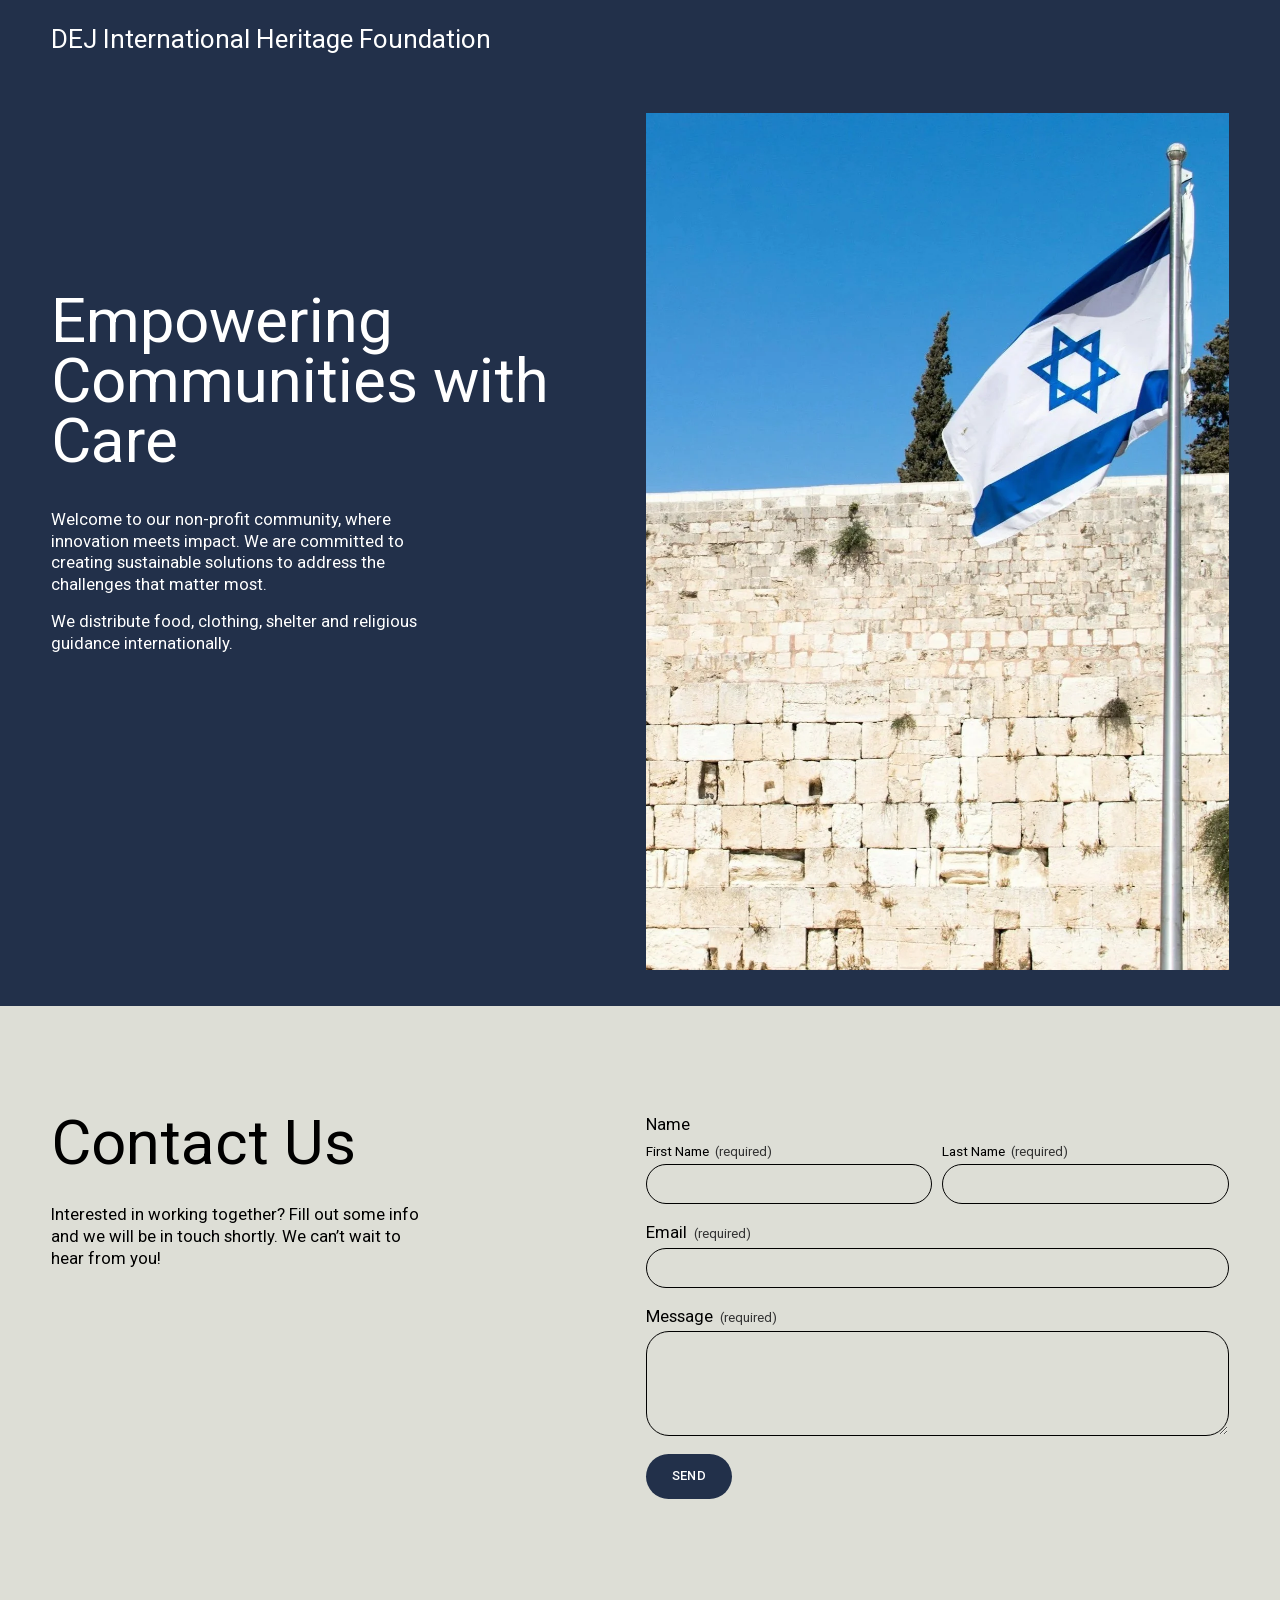
<file: docs/index.html>
<!doctype html>
<html lang="en">
<head>
  <meta charset="utf-8">
  <meta name="viewport" content="width=device-width, initial-scale=1">
  <meta name="description" content="DEJ International Heritage Foundation is dedicated to empowering communities worldwide through charitable programs including food, clothing, shelter, and religious support.">
  <title>DEJ International Heritage Foundation | Join Us in Making a Difference</title>
  <link rel="stylesheet" href="assets/site.css">
  <script src="assets/contact.js" defer></script>
</head>
<body>
  <header class="site-header">
    <div class="layout">
      <a class="skip" href="#page">Skip to Content</a>
      <a class="site-title" href="./">DEJ International Heritage Foundation</a>
    </div>
  </header>
  <main id="page" tabindex="-1">
    <section class="hero" aria-labelledby="mission">
      <div class="layout columns">
        <div class="hero-copy">
          <h1 id="mission">Empowering Communities with Care</h1>
          <p>Welcome to our non-profit community, where innovation meets impact. We are committed to creating sustainable solutions to address the challenges that matter most.</p>
          <p>We distribute food, clothing, shelter and religious guidance internationally.</p>
        </div>
        <img class="hero-photo" src="assets/israeli-flag.webp" alt="Israeli flag flying on a pole against a background of stone wall and clear blue sky." width="1250" height="1667">
      </div>
    </section>
    <section class="contact" aria-labelledby="contact">
      <div class="layout columns">
        <div class="contact-copy">
          <h2 id="contact">Contact Us</h2>
          <p>Interested in working together? Fill out some info and we will be in touch shortly. We can’t wait to hear from you!</p>
        </div>
        <form id="contact-form" method="post" data-endpoint="https://formspree.io/f/xqpqwvvg">
          <fieldset>
            <legend>Name</legend>
            <div class="names">
              <label>First Name <small>(required)</small><input name="first_name" autocomplete="given-name" required></label>
              <label>Last Name <small>(required)</small><input name="last_name" autocomplete="family-name" required></label>
            </div>
          </fieldset>
          <label>Email <small>(required)</small><input type="email" name="email" autocomplete="email" required></label>
          <label>Message <small>(required)</small><textarea name="message" rows="4" required></textarea></label>
          <button type="submit" disabled>Send</button>
          <p id="form-status" class="form-status" role="status"></p>
          <noscript>Contact form submission requires JavaScript.</noscript>
        </form>
      </div>
    </section>
  </main>
</body>
</html>
</file>
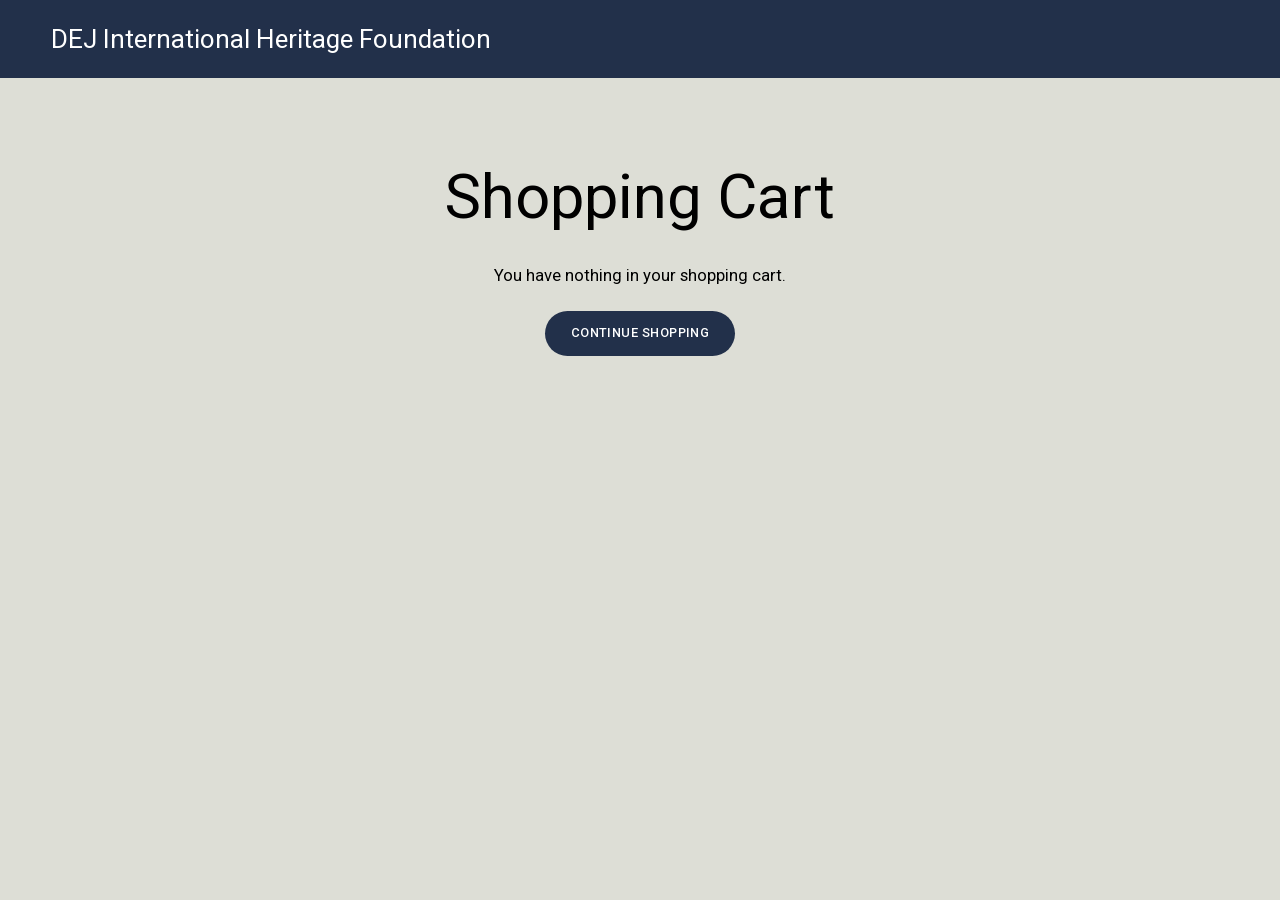
<file: docs/cart/index.html>
<!doctype html>
<html lang="en">
<head>
  <meta charset="utf-8">
  <meta name="viewport" content="width=device-width, initial-scale=1">
  <meta name="robots" content="noindex">
  <title>DEJ International Heritage Foundation</title>
  <link rel="stylesheet" href="../assets/site.css">
</head>
<body>
  <header class="site-header">
    <div class="layout">
      <a class="skip" href="#page">Skip to Content</a>
      <a class="site-title" href="../">DEJ International Heritage Foundation</a>
    </div>
  </header>
  <main id="page" class="layout cart-page" tabindex="-1">
    <h1 style="margin-inline:auto">Shopping Cart</h1>
    <p>You have nothing in your shopping cart.</p>
    <a class="button" href="../">Continue Shopping</a>
  </main>
</body>
</html>
</file>
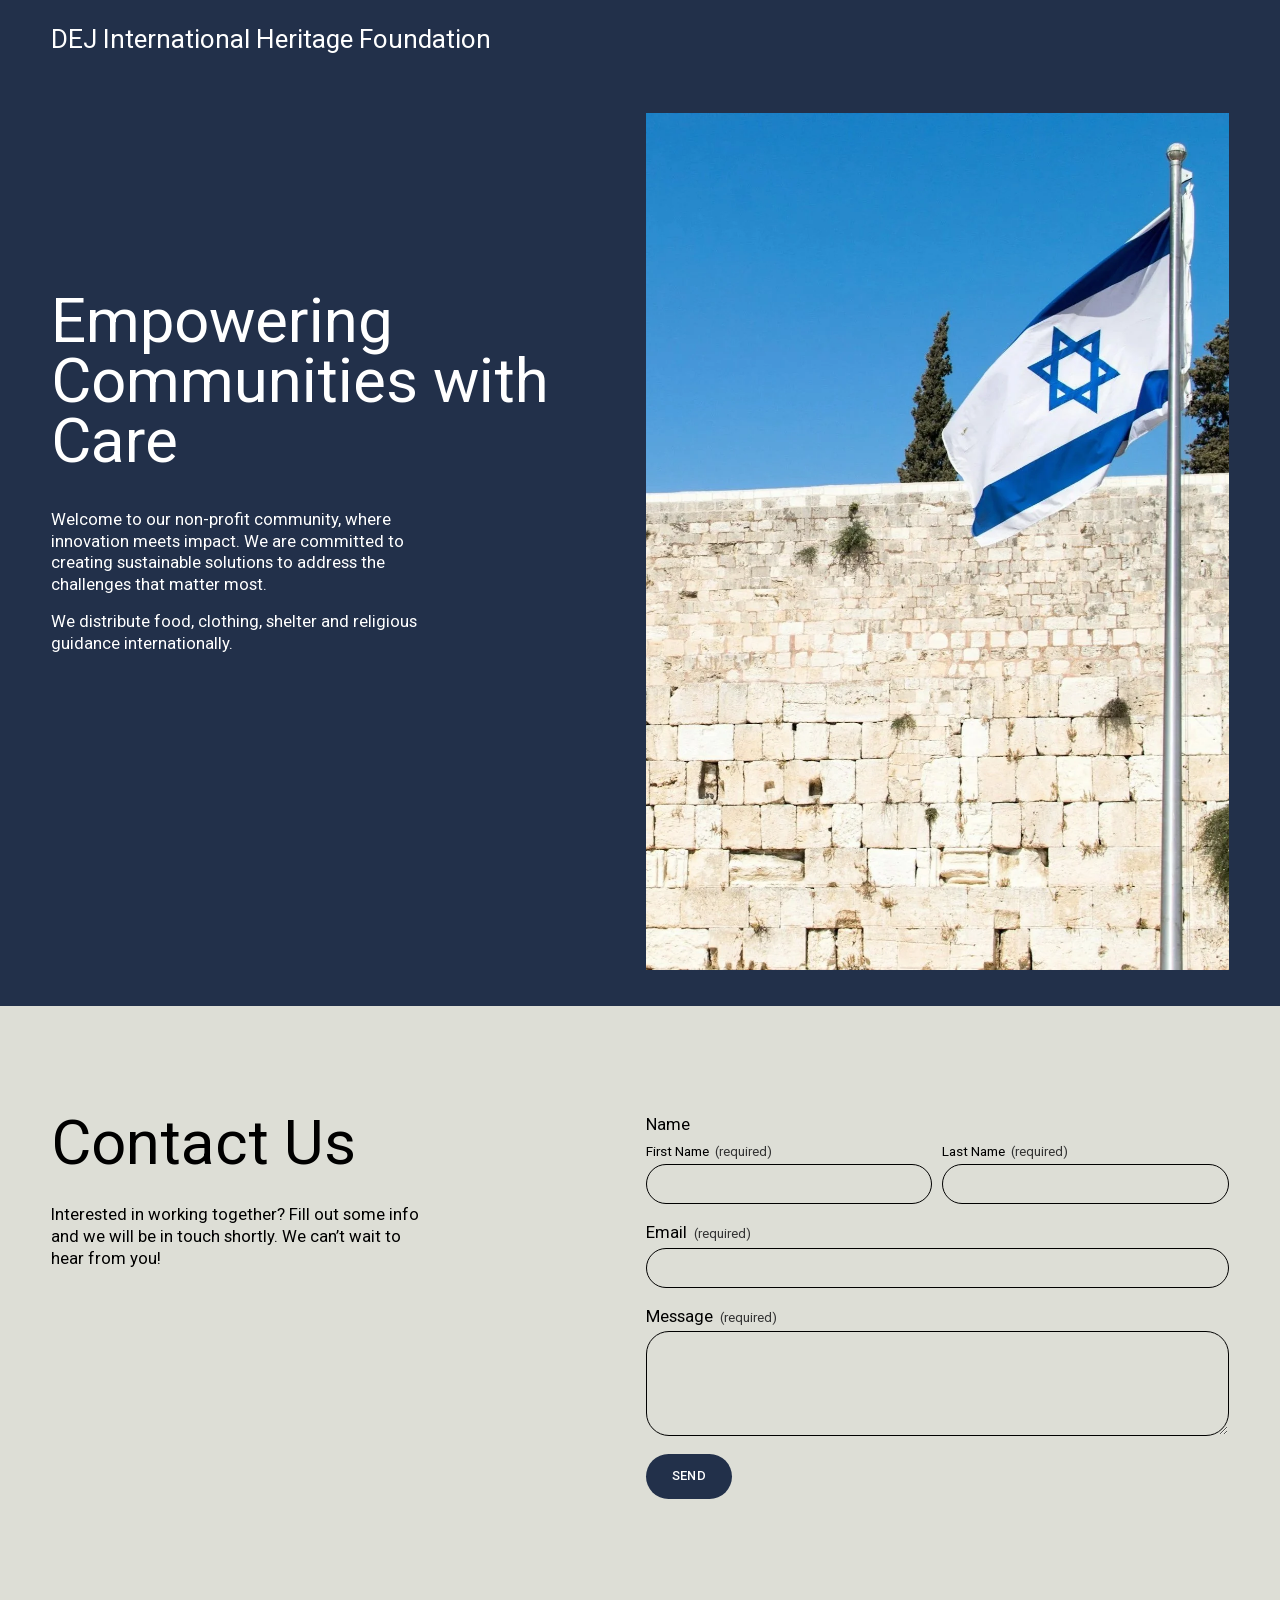
<file: docs/home/index.html>
<!doctype html>
<html lang="en">
<head>
  <meta charset="utf-8">
  <meta name="viewport" content="width=device-width, initial-scale=1">
  <meta name="description" content="DEJ International Heritage Foundation is dedicated to empowering communities worldwide through charitable programs including food, clothing, shelter, and religious support.">
  <title>DEJ International Heritage Foundation | Join Us in Making a Difference</title>
  <link rel="canonical" href="../">
  <link rel="stylesheet" href="../assets/site.css">
  <script src="../assets/contact.js" defer></script>
</head>
<body>
  <header class="site-header">
    <div class="layout">
      <a class="skip" href="#page">Skip to Content</a>
      <a class="site-title" href="../">DEJ International Heritage Foundation</a>
    </div>
  </header>
  <main id="page" tabindex="-1">
    <section class="hero" aria-labelledby="mission">
      <div class="layout columns">
        <div class="hero-copy">
          <h1 id="mission">Empowering Communities with Care</h1>
          <p>Welcome to our non-profit community, where innovation meets impact. We are committed to creating sustainable solutions to address the challenges that matter most.</p>
          <p>We distribute food, clothing, shelter and religious guidance internationally.</p>
        </div>
        <img class="hero-photo" src="../assets/israeli-flag.webp" alt="Israeli flag flying on a pole against a background of stone wall and clear blue sky." width="1250" height="1667">
      </div>
    </section>
    <section class="contact" aria-labelledby="contact">
      <div class="layout columns">
        <div class="contact-copy">
          <h2 id="contact">Contact Us</h2>
          <p>Interested in working together? Fill out some info and we will be in touch shortly. We can’t wait to hear from you!</p>
        </div>
        <form id="contact-form" method="post" data-endpoint="https://formspree.io/f/xqpqwvvg">
          <fieldset>
            <legend>Name</legend>
            <div class="names">
              <label>First Name <small>(required)</small><input name="first_name" autocomplete="given-name" required></label>
              <label>Last Name <small>(required)</small><input name="last_name" autocomplete="family-name" required></label>
            </div>
          </fieldset>
          <label>Email <small>(required)</small><input type="email" name="email" autocomplete="email" required></label>
          <label>Message <small>(required)</small><textarea name="message" rows="4" required></textarea></label>
          <button type="submit" disabled>Send</button>
          <p id="form-status" class="form-status" role="status"></p>
          <noscript>Contact form submission requires JavaScript.</noscript>
        </form>
      </div>
    </section>
  </main>
</body>
</html>
</file>
<file: docs/assets/site.css>
@font-face {
  font-family: Roboto;
  src: url(roboto-400.woff2) format("woff2");
  font-weight: 400;
  font-display: swap;
}
@font-face {
  font-family: Roboto;
  src: url(roboto-500.woff2) format("woff2");
  font-weight: 500;
  font-display: swap;
}
:root {
  --navy: #22304a;
  --stone: #ddded6;
  --body-size: clamp(16px, 1.308vw, 20px);
  --heading-size: clamp(40px, 4.827vw, 78px);
}
* { box-sizing: border-box; }
body {
  margin: 0;
  font: var(--body-size)/1.3 Roboto, Arial, sans-serif;
  color: #000;
  background: var(--stone);
}
.layout { width: min(92%, 1500px); margin-inline: auto; }
.columns { display: grid; grid-template-columns: repeat(2, minmax(0, 1fr)); gap: 11px; }
.site-header, .hero { background: var(--navy); color: #fff; }
.site-header { padding-block: clamp(20px, 1.93vw, 32px); }
.site-title { color: inherit; text-decoration: none; font-size: clamp(21px, 2.036vw, 33px); line-height: 1.1; display: inline-block; }
.skip { position: absolute; top: 8px; left: 8px; background: #fff; color: #000; padding: 10px; z-index: 1; }
.skip:not(:focus) { clip-path: inset(50%); }
.hero { padding-block: clamp(24px, 5vw - 29px, 55px) clamp(24px, 2.82vw, 45px); }
.hero-copy { padding-top: min(14vw, 226px); }
h1, h2 { margin: 0; font-weight: 400; line-height: .968; font-size: var(--heading-size); }
h1 { max-width: 91%; margin-bottom: clamp(24px, 2.9vw, 46px); }
h2 { margin-bottom: clamp(24px, 2.38vw, 38px); }
p { margin: 0 0 .9em; }
.hero-copy p, .contact-copy p { max-width: 66%; }
.hero-photo { display: block; width: 100%; height: auto; aspect-ratio: 0.681; object-fit: cover; }
.contact { padding-block: clamp(70px, 8.45vw, 136px) clamp(90px, 11vw, 177px); }
form { min-width: 0; }
fieldset { border: 0; padding: 0; margin: 0 0 18px; min-width: 0; }
legend { padding: 0; margin-bottom: 7px; }
.names { display: grid; grid-template-columns: repeat(2, minmax(0, 1fr)); gap: 10px; font-size: .81em; }
label { display: block; }
form > label { margin-bottom: 18px; }
small { font-size: .82rem; margin-left: 3px; color: #333; }
input, textarea {
  width: 100%;
  display: block;
  margin-top: 4px;
  border: 1px solid currentColor;
  border-radius: 23px;
  background: transparent;
  color: inherit;
  padding: 8px 12px;
  font: var(--body-size)/1.3 Roboto, Arial, sans-serif;
}
textarea { min-height: 100px; resize: vertical; }
button, .button {
  font: 500 .8rem/1 Roboto, Arial, sans-serif;
  letter-spacing: .035em;
  text-transform: uppercase;
  padding: 16px 26px;
  border: 0;
  border-radius: 100px;
  color: #fff;
  background: var(--navy);
  cursor: pointer;
  display: inline-block;
  text-decoration: none;
}
button:disabled { cursor: wait; }
.form-status { margin: 12px 0 0; font-size: .89em; }
.form-status:empty { display: none; }
.cart-page { min-height: 60vh; text-align: center; padding-block: 90px; }
.cart-page p { margin-block: 24px; }
@media (max-width: 767px) {
  .layout { width: 88%; }
  .columns { grid-template-columns: 1fr; gap: 0; }
  .hero { padding-block: 54px 34px; }
  .hero-copy { padding-top: 0; }
  .hero-copy p, .contact-copy p, h1 { max-width: none; }
  h1, h2 { font-size: clamp(36px, 9.7vw, 53px); }
  .hero-photo { margin-top: 23px; }
  .contact { padding-block: 72px; }
  .contact-copy { margin-bottom: 30px; }
  input { min-height: 44px; }
}
</file>
